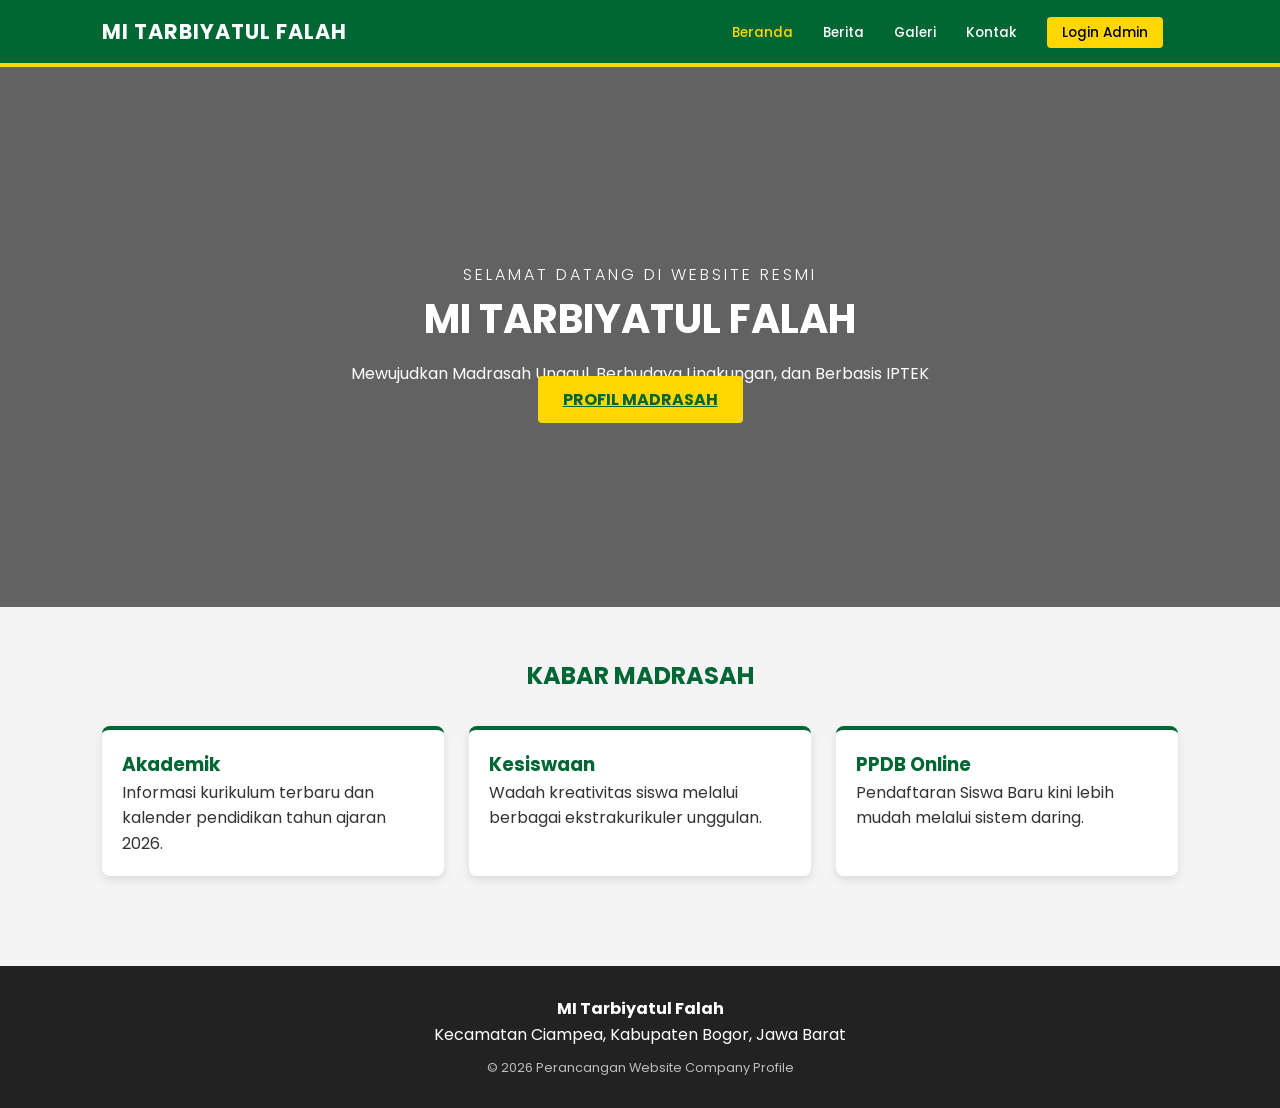
<file: index.html>
<!DOCTYPE html>
<html lang="id">
<head>
    <meta charset="UTF-8">
    <meta name="viewport" content="width=device-width, initial-scale=1.0">
    <title>MI Tarbiyatul Falah - Kabupaten Bogor</title>
    <link href="https://fonts.googleapis.com/css2?family=Poppins:wght@300;400;600;700&display=swap" rel="stylesheet">
    <link rel="stylesheet" href="style.css">
</head>
<body>

    <nav class="navbar">
        <div class="logo">MI TARBIYATUL FALAH</div>
        <ul class="nav-links">
            <li><a href="index.html" class="active">Beranda</a></li>
            <li><a href="informasi.html">Berita</a></li>
            <li><a href="gallery.html">Galeri</a></li>
            <li><a href="contact.html">Kontak</a></li>
            <li><a href="login.html" class="btn-admin" style="color: black !important;">Login Admin</a></li>
        </ul>
    </nav>

    <header class="hero">
        <div class="hero-content">
            <p style="letter-spacing: 3px; font-weight: 300;">SELAMAT DATANG DI WEBSITE RESMI</p>
            <h1>MI TARBIYATUL FALAH</h1>
            <p>Mewujudkan Madrasah Unggul, Berbudaya Lingkungan, dan Berbasis IPTEK</p>
            <a href="#tentang" class="btn-cta">PROFIL MADRASAH</a>
        </div>
    </header>

    <section id="tentang" class="container">
        <div class="title-section">
            <h2>Kabar Madrasah</h2>
        </div>
        <div class="info-grid">
            <div class="card">
                <h3 style="color: var(--hijau-tua);">Akademik</h3>
                <p>Informasi kurikulum terbaru dan kalender pendidikan tahun ajaran 2026.</p>
            </div>
            <div class="card">
                <h3 style="color: var(--hijau-tua);">Kesiswaan</h3>
                <p>Wadah kreativitas siswa melalui berbagai ekstrakurikuler unggulan.</p>
            </div>
            <div class="card">
                <h3 style="color: var(--hijau-tua);">PPDB Online</h3>
                <p>Pendaftaran Siswa Baru kini lebih mudah melalui sistem daring.</p>
            </div>
        </div>
    </section>

    <footer>
        <p><b>MI Tarbiyatul Falah</b><br>Kecamatan Ciampea, Kabupaten Bogor, Jawa Barat</p>
        <p style="font-size: 0.8rem; margin-top: 10px; opacity: 0.7;">&copy; 2026 Perancangan Website Company Profile</p>
    </footer>

    <script src="script.js"></script>
</body>
</html>
</file>
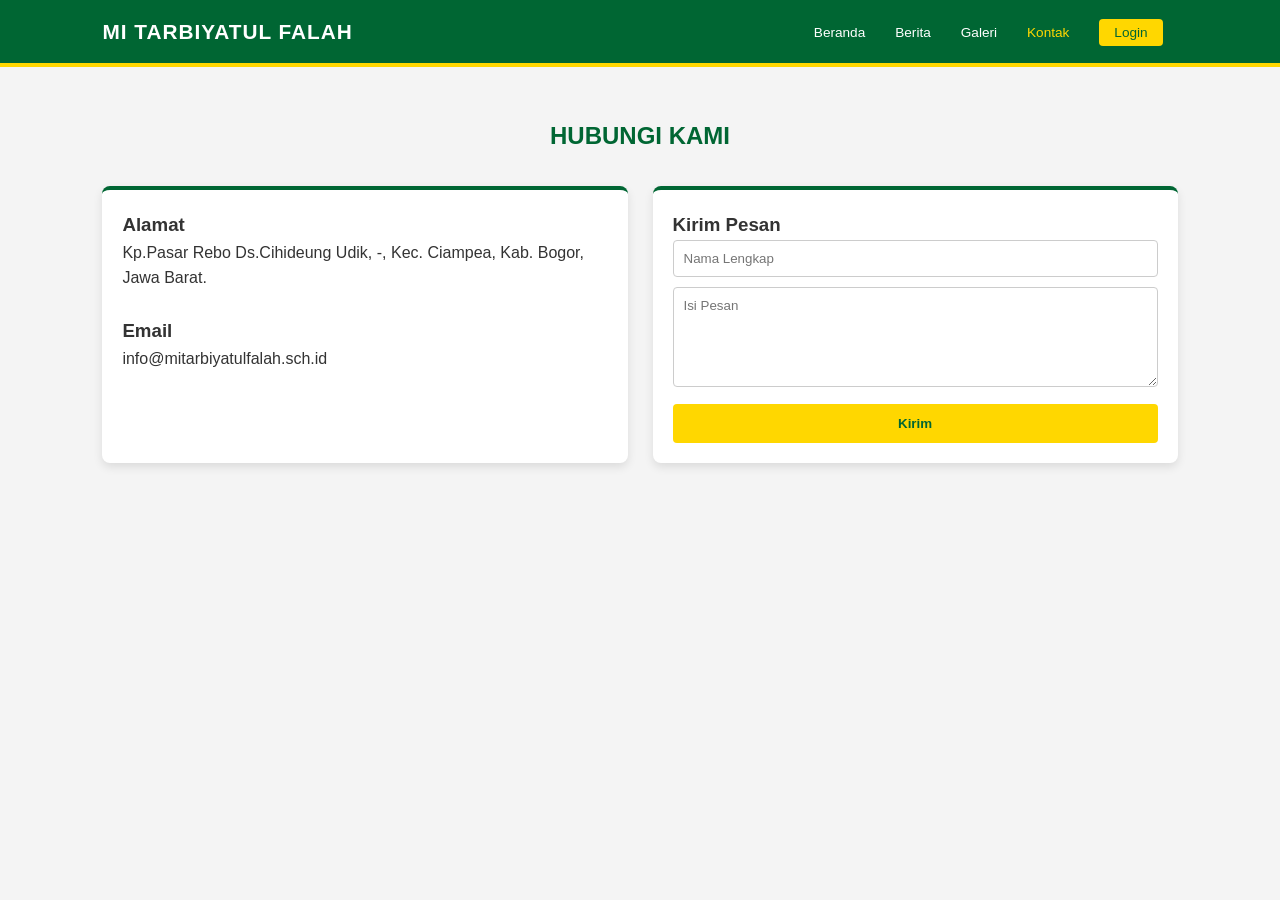
<file: contact.html>
<!DOCTYPE html>
<html lang="id">
<head>
    <meta charset="UTF-8">
    <title>Kontak Kami - MI Tarbiyatul Falah</title>
    <link rel="stylesheet" href="style.css">
</head>
<body>
    <nav class="navbar">
        <div class="logo">MI TARBIYATUL FALAH</div>
        <ul class="nav-links">
            <li><a href="index.html">Beranda</a></li>
            <li><a href="informasi.html">Berita</a></li>
            <li><a href="gallery.html">Galeri</a></li>
            <li><a href="contact.html" class="active">Kontak</a></li>
            <li><a href="login.html" class="btn-admin">Login</a></li>
        </ul>
    </nav>

    <section class="container">
        <div class="title-section">
            <h2>Hubungi Kami</h2>
        </div>
        <div class="info-grid">
            <div class="card">
                <h3>Alamat</h3>
                <p>Kp.Pasar Rebo Ds.Cihideung Udik, -, Kec. Ciampea, Kab. Bogor, Jawa Barat.</p>
                <br>
                <h3>Email</h3>
                <p>info@mitarbiyatulfalah.sch.id</p>
            </div>
            <div class="card">
                <h3>Kirim Pesan</h3>
                <form id="contactForm">
                    <input type="text" placeholder="Nama Lengkap" style="width:100%; padding:10px; margin-bottom:10px;">
                    <textarea placeholder="Isi Pesan" style="width:100%; padding:10px; height:100px; margin-bottom:10px;"></textarea>
                    <button type="submit" class="btn-cta" style="width:100%; border:none; cursor:pointer;">Kirim</button>
                </form>
            </div>
        </div>
    </section>

    <script src="script.js"></script>
</body>
</html>
</file>
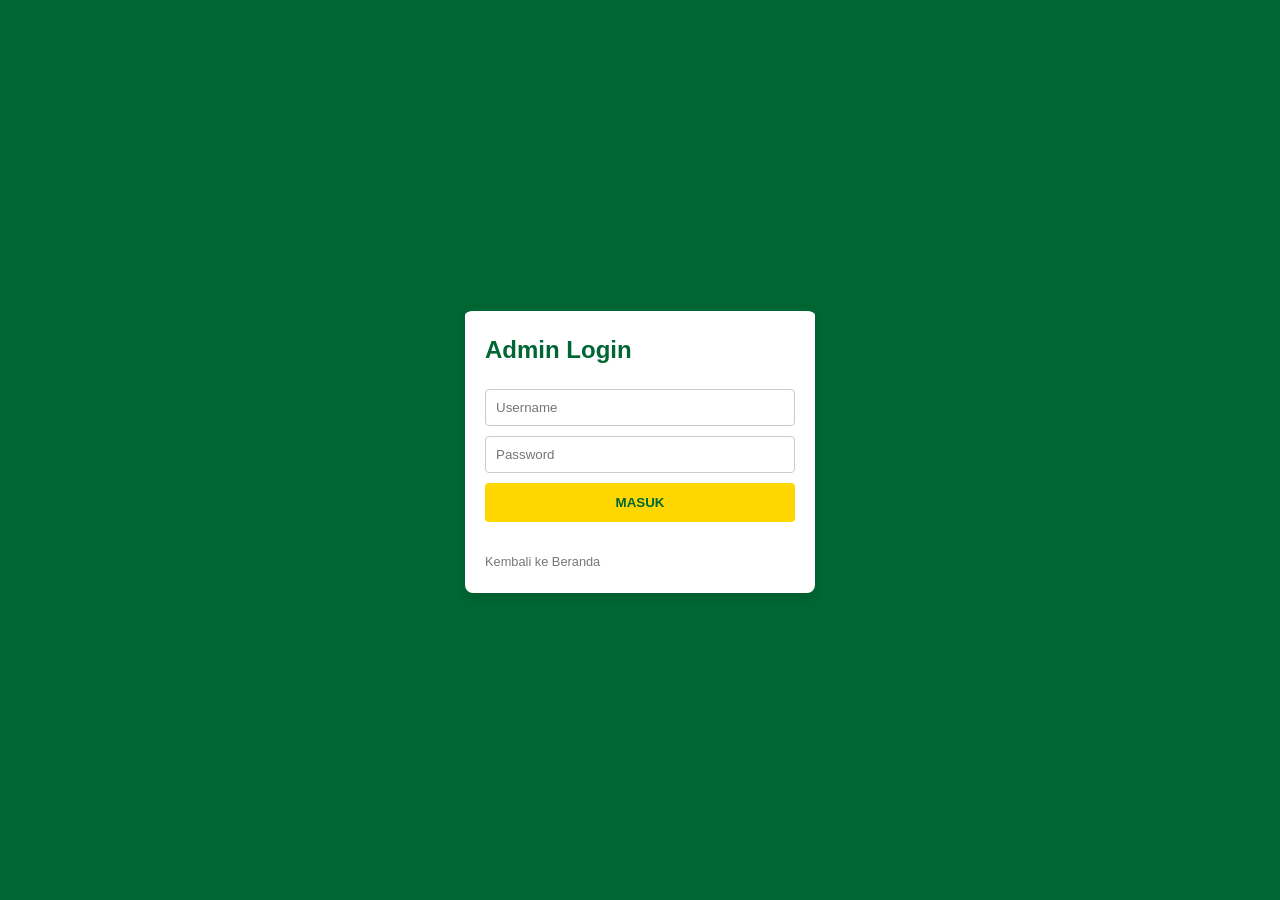
<file: login.html>
<!DOCTYPE html>
<html lang="id">
<head>
    <meta charset="UTF-8">
    <title>Login Admin - MI Tarbiyatul Falah</title>
    <link rel="stylesheet" href="style.css">
    <style>
        /* Khusus halaman login biar ke tengah banget */
        .login-body {
            display: flex;
            justify-content: center;
            align-items: center;
            height: 100vh;
            background: #006633;
        }
    </style>
</head>
<body class="login-body">
    <div class="card" style="width: 350px;">
        <h2 style="color:#006633; margin-bottom:20px;">Admin Login</h2>
        <input type="text" id="username" placeholder="Username" style="width:100%; padding:10px; margin-bottom:10px;">
        <input type="password" id="password" placeholder="Password" style="width:100%; padding:10px; margin-bottom:10px;">
        <button onclick="prosesLogin()" class="btn-cta" style="width:100%; border:none; cursor:pointer;">MASUK</button>
        <br><br>
        <a href="index.html" style="text-decoration:none; color:#777; font-size:0.8rem;">Kembali ke Beranda</a>
    </div>

    <script src="script.js"></script>
</body>
</html>
</file>
<file: style.css>
:root {
    --hijau-tua: #006633;
    --emas: #ffd700;
    --putih: #ffffff;
    --abu-muda: #f4f4f4;
    --hitam: #333;
}

* {
    margin: 0;
    padding: 0;
    box-sizing: border-box;
    font-family: 'Poppins', sans-serif;
}

body {
    background-color: var(--abu-muda);
    color: var(--hitam);
    line-height: 1.6;
}

.navbar {
    display: flex;
    justify-content: space-between;
    align-items: center;
    padding: 15px 8%;
    background: var(--hijau-tua);
    color: var(--putih);
    border-bottom: 4px solid var(--emas);
    position: sticky;
    top: 0;
    z-index: 1000;
}

.logo {
    font-weight: bold;
    font-size: 1.3rem;
    letter-spacing: 1px;
}

.nav-links {
    display: flex;
    list-style: none;
}

.nav-links li a {
    color: var(--putih);
    text-decoration: none;
    margin: 0 15px;
    font-size: 0.85rem;
    font-weight: 500;
    transition: 0.3s;
}

.nav-links li a:hover, .nav-links li a.active {
    color: var(--emas);
}

.btn-admin {
    background: var(--emas);
    color: var(--hijau-tua) !important;
    padding: 6px 15px;
    border-radius: 4px;
    font-weight: bold;
}

.hero {
    height: 60vh;
    background: linear-gradient(rgba(0,0,0,0.6), rgba(0,0,0,0.6)), url('');
    background-size: cover;
    background-position: center;
    display: flex;
    justify-content: center;
    align-items: center;
    text-align: center;
    color: var(--putih);
}

.hero-content h1 { font-size: 2.5rem; margin-bottom: 10px; }

.container {
    padding: 50px 8%;
}

.title-section {
    text-align: center;
    margin-bottom: 30px;
}

.title-section h2 {
    color: var(--hijau-tua);
    text-transform: uppercase;
}

.info-grid, .gallery-grid {
    display: grid;
    grid-template-columns: repeat(auto-fit, minmax(280px, 1fr));
    gap: 25px;
}

.card {
    background: var(--putih);
    padding: 20px;
    border-radius: 8px;
    box-shadow: 0 4px 10px rgba(0,0,0,0.1);
    border-top: 4px solid var(--hijau-tua);
    transition: 0.3s;
}

.card:hover {
    transform: translateY(-5px);
}

input, textarea {
    width: 100%;
    padding: 12px;
    margin-bottom: 15px;
    border: 1px solid #ccc;
    border-radius: 4px;
}

.btn-cta {
    background: var(--emas);
    color: var(--hijau-tua);
    border: none;
    padding: 12px 25px;
    font-weight: bold;
    cursor: pointer;
    border-radius: 4px;
    width: 100%;
}

footer {
    background: #222;
    color: white;
    text-align: center;
    padding: 30px;
    margin-top: 40px;
}
</file>
